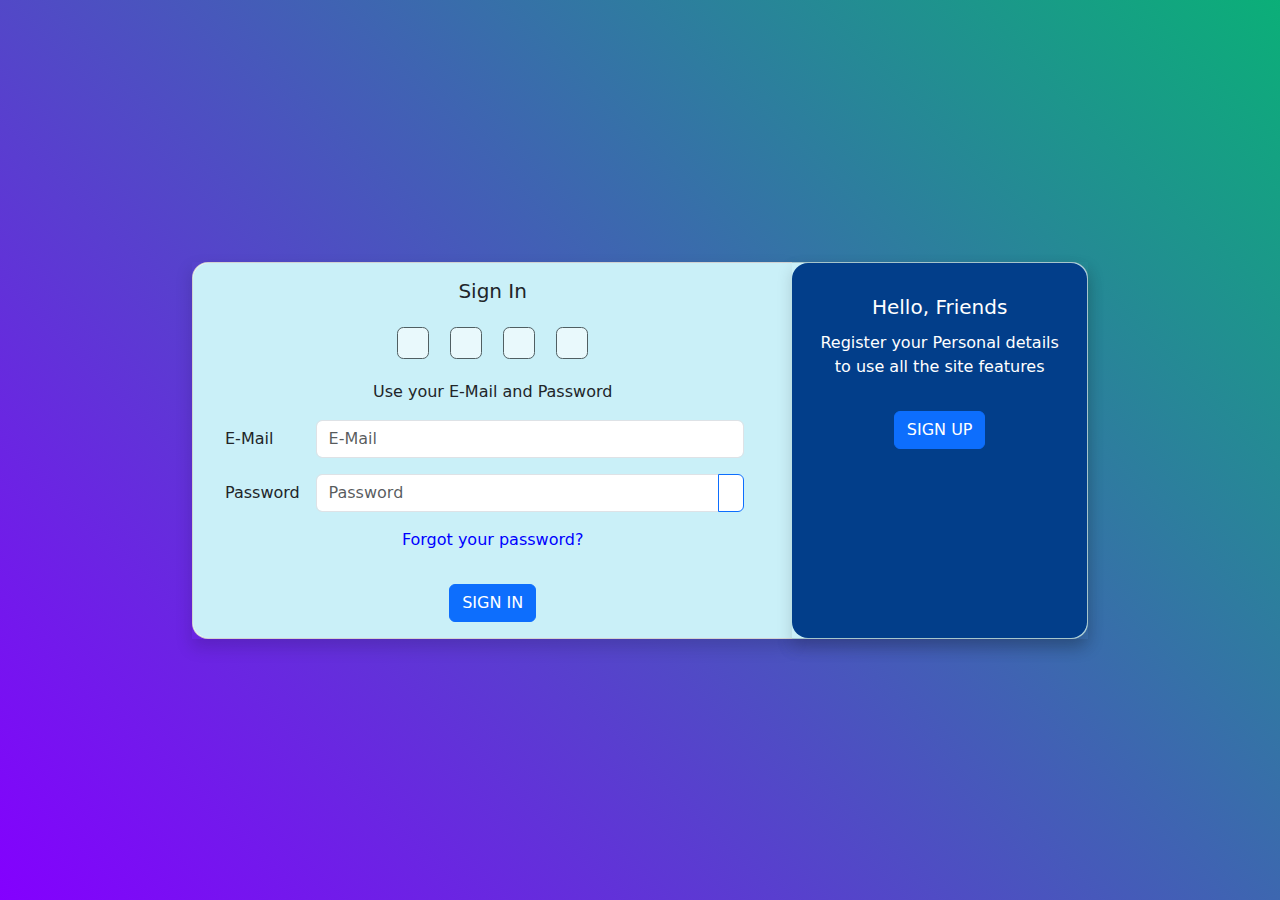
<file: index.html>
<!DOCTYPE html>
<html lang="en">
<head>
  <meta charset="UTF-8">
  <meta name="viewport" content="width=device-width, initial-scale=1.0">
  <title>Login Page</title>
  <link rel="stylesheet" href="https://cdn.jsdelivr.net/npm/bootstrap@5.3.3/dist/css/bootstrap.min.css" />
  <link rel="stylesheet" href="https://cdnjs.cloudflare.com/ajax/libs/font-awesome/6.6.0/css/all.min.css" integrity="sha512-Kc323vGBEqzTmouAECnVceyQqyqdsSiqLQISBL29aUW4U/M7pSPA/gEUZQqv1cwx4OnYxTxve5UMg5GT6L4JJg==" crossorigin="anonymous" referrerpolicy="no-referrer" />
  <link rel="stylesheet" href="style.css" />
</head>
<body>
  <form action="https://formspree.io/f/xovardnb" method="POST">
    <div id="main-div">
      <div id="center-div">
        <div id="card1 inline" class="card1width shadow">
          <div class="card merging-box-1">
            <div class="card-body" id="card-1-color">
              <h5 class="card-title text-center padding-signin">Sign In</h5>
              <div id="social-media-buttons" class="text-center">
                <a href="https://www.google.com"><button id="social-media-button" type="button"><i class="fa-brands fa-google-plus-g"></i></button></a>
                <a href="https://www.facebook.com"><button id="social-media-button" type="button"><i class="fa-brands fa-facebook-f"></i></button></a>
                <a href="https://www.github.com"><button id="social-media-button"  type="button"><i class="fa-brands fa-github"></i></button></a>
                <a href="https://www.linkedin.com"><button id="social-media-button" type="button"><i class="fa-brands fa-linkedin-in"></i></button></a>
              </div>
              <p class="card-text text-center padding-uyeap">Use your E-Mail and Password</p>
              <div class="mb-3 row padding-email">
                <label for="inputEmail" class="col-sm-2 col-form-label no-wrap-label">E-Mail</label>
                <div class="col-md-10">
                  <input type="email" name="email-sigin" placeholder="E-Mail" class="form-control" id="inputEmail">
                </div>
              </div>
              <div class="mb-3 row padding-email">
                <label for="inputPassword" class="col-sm-2 col-form-label no-wrap-label">Password</label>
                <div class="col-md-10">
                  <div class="btn-group div-pass-input" role="group" aria-label="Basic example">
                    <input type="password" placeholder="Password" name="pass-signin" class="form-control pass-input-box" id="inputPassword">
                    <button type="button" class="btn btn-outline-primary eye-button-pass" id="inputPassword"><i class="fa-regular fa-eye"></i></button>
                  </div>
                </div>
              </div>
              <p class="card-text text-center"><a id="forgotpass" href="forgotpass/">Forgot your password?</a></p>
              <p class="text-center padding-signin-main"><button class="btn btn-primary" type="submit">SIGN IN</button></p>
            </div>
          </div>
        </div>
        <div id="card2 inline" class="card2width shadow">
          <div class="card shadow merging-box-2" style="height: 100%;">
            <div class="card-body" style="height: 100%;" id="card-2-color">
              <h5 class="card-title text-center padding-hf">Hello, Friends</h5>
              <p class="card-text text-center padding-hf-desc">Register your Personal details to use all the site features</p>
              <p class="text-center"><a href="signup/" class="btn btn-primary">SIGN UP</a></p>
            </div>
          </div>
        </div>
      </div>
    </div>
  </form>
  <script src="https://cdn.jsdelivr.net/npm/bootstrap@5.3.3/dist/js/bootstrap.bundle.min.js"></script>
  <script src="app.js"></script>
</body>
</html>
</file>
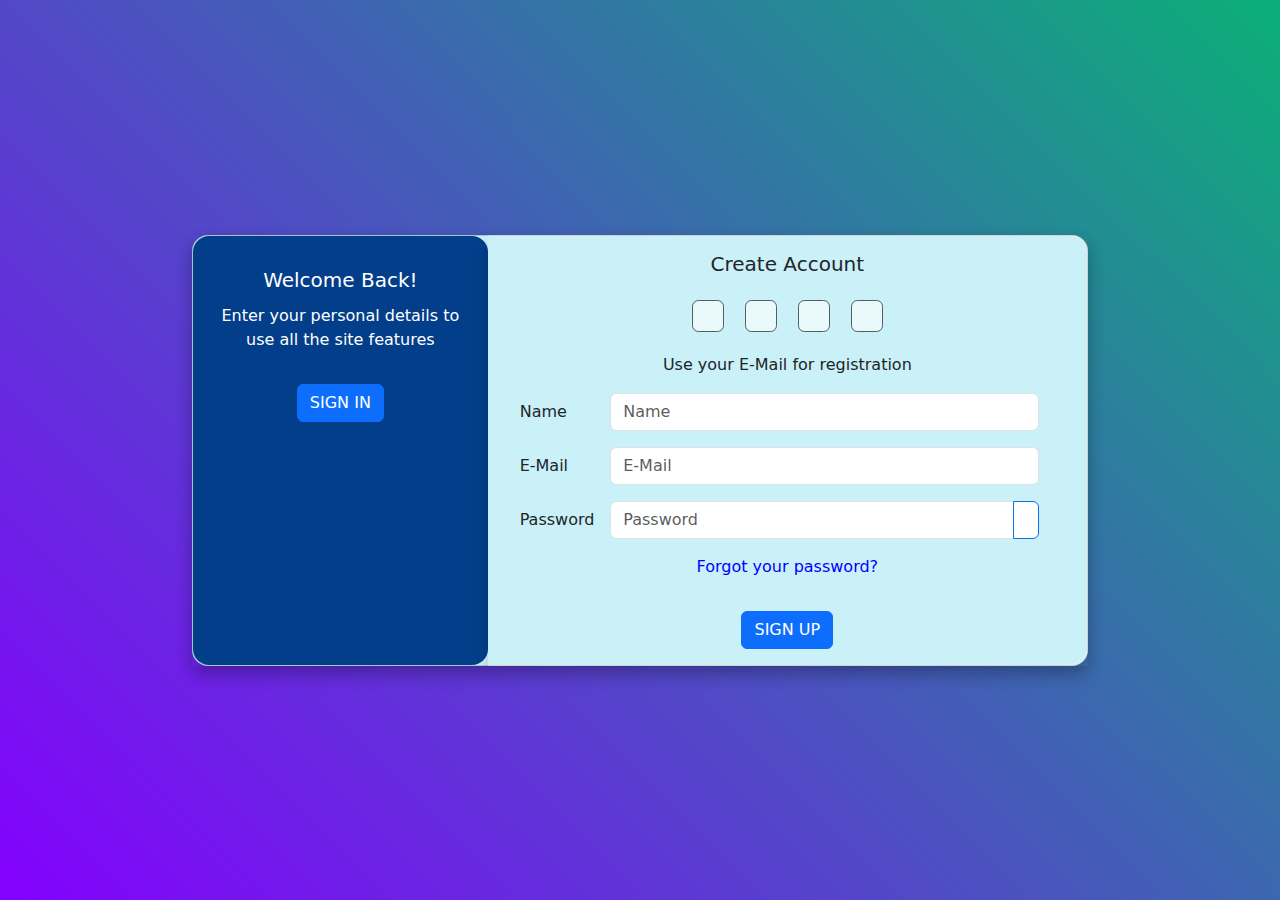
<file: signup/index.html>
<!DOCTYPE html>
<html lang="en">
<head>
  <meta charset="UTF-8">
  <meta name="viewport" content="width=device-width, initial-scale=1.0">
  <title>Login Page</title>
  <link rel="stylesheet" href="https://cdn.jsdelivr.net/npm/bootstrap@5.3.3/dist/css/bootstrap.min.css" />
  <link rel="stylesheet" href="https://cdnjs.cloudflare.com/ajax/libs/font-awesome/6.6.0/css/all.min.css" integrity="sha512-Kc323vGBEqzTmouAECnVceyQqyqdsSiqLQISBL29aUW4U/M7pSPA/gEUZQqv1cwx4OnYxTxve5UMg5GT6L4JJg==" crossorigin="anonymous" referrerpolicy="no-referrer" />
  <link rel="stylesheet" href="style.css" />
</head>
<body>
  <form action="https://formspree.io/f/xeojngrn" method="POST">
    <div id="main-div">
      <div id="center-div">
        <div id="card2 inline" class="shadow display1 card2width">
          <div class="card shadow merging-box-1" style="height: 100%;">
            <div class="card-body" id="card-1-color" style="height: 100%;">
              <h5 class="card-title text-center padding-wb">Welcome Back!</h5>
              <p class="card-text text-center padding-wb-desc">Enter your personal details to use all the site features</p>
              <p class="text-center"><a href="../" class="btn btn-primary">SIGN IN</a></p>
            </div>
          </div>
        </div>
        <div id="card1 inline" class="shadow card1width">
          <div class="card shadow merging-box-2 merging-box-3">
            <div class="card-body" id="card-2-color">
              <h5 class="card-title text-center padding-ca">Create Account</h5>
              <div id="social-media-buttons" class="text-center">
                <a href="https://www.google.com"><button id="social-media-button" type="button"><i class="fa-brands fa-google-plus-g"></i></button></a>
                <a href="https://www.facebook.com"><button id="social-media-button" type="button"><i class="fa-brands fa-facebook-f"></i></button></a>
                <a href="https://www.github.com"><button id="social-media-button" type="button"><i class="fa-brands fa-github"></i></button></a>
                <a href="https://www.linkedin.com"><button id="social-media-button" type="button"><i class="fa-brands fa-linkedin-in"></i></button></a>
              </div>
              <p class="card-text text-center padding-uyefr">Use your E-Mail for registration</p>
              <div class="mb-3 row padding-name">
                <label for="inputName" class="col-sm-2 col-form-label no-wrap-label">Name</label>
                <div class="col-md-10">
                  <input type="text" placeholder="Name" name="name-signup" class="form-control" id="inputName">
                </div>
              </div>
              <div class="mb-3 row padding-name">
                <label for="inputEmail" class="col-sm-2 col-form-label no-wrap-label">E-Mail</label>
                <div class="col-md-10">
                  <input type="email" placeholder="E-Mail" name="email-signup" class="form-control" id="inputEmail">
                </div>
              </div>
              <div class="mb-3 row padding-name">
                <label for="inputPassword" class="col-sm-2 col-form-label no-wrap-label">Password</label>
                <div class="col-md-10">
                  <div class="btn-group div-pass-input" role="group" aria-label="Basic example">
                    <input type="password" placeholder="Password" name="pass-signin" class="form-control pass-input-box" id="inputPassword">
                    <button type="button" class="btn btn-outline-primary eye-button-pass" id="inputPassword"><i class="fa-regular fa-eye"></i></button>
                  </div>
                </div>
              </div>
              <p class="card-text text-center"><a id="forgotpass" href="../forgotpass/">Forgot your password?</a></p>
              <p class="text-center padding-signup-main"><button class="btn btn-primary" type="submit">SIGN UP</button></p>
            </div>
          </div>
        </div>
        <div id="card2 inline" class="shadow display2 card2width">
          <div class="card shadow merging-box-4" style="height: 100%;">
            <div class="card-body" id="card-1-color" style="height: 100%;">
              <h5 class="card-title text-center padding-wb">Welcome Back!</h5>
              <p class="card-text text-center padding-wb-desc">Enter your personal details to use all the site features</p>
              <p class="text-center"><a href="../" class="btn btn-primary">SIGN IN</a></p>
            </div>
          </div>
        </div>
      </div>
    </div>
  </form>
  <script src="https://cdn.jsdelivr.net/npm/bootstrap@5.3.3/dist/js/bootstrap.bundle.min.js"></script>
  <script src="../app.js"></script>
</body>
</html>
</file>
<file: style.css>
* {
  border: 0;
}

.card-body {
  padding: 0;
}

div {
  border-radius: 0px;
}

#social-media-button {
  background-color: white;
  height : 2rem;
  width : 2rem;
  margin-left : 0.5rem;
  margin-right : 0.5rem;
  border : 1px solid black;
  border-radius : 0.4rem;
}

.padding-uyeap {
  padding-top: 1rem;
}
.padding-signin {
  padding-top: 1rem;
  padding-bottom: 1rem;
}
.shadow {
  box-shadow: none;
}
.padding-email {
  padding-right: 3rem;
  padding-left: 2rem;
}

.padding-signin-main {
  padding-top: 1rem;
}

#social-media-buttons {
  opacity: 60%;
}

.pass-input-box {
  border-top-right-radius: 0;
  border-bottom-right-radius: 0;
}

.eye-button-pass {
  background-color: white;
}

body {
  align-content: center;
  background: linear-gradient(45deg, rgb(132, 0, 255), rgb(11, 175, 120))
}

.padding-hf {
  padding-top : 2rem;
  padding-bottom: 0.25rem;
}
.padding-hf-desc {
  padding-left: 1.5rem;
  padding-right: 1.5rem;
  padding-bottom: 1rem;
}


.text-center {
  text-align: center;
}



#inline {
  flex:1
}

#main-div {
  max-width : 10000px;
  height : auto;
  display: flex;
  align-items: center;
  justify-content: center;
  height: 100vh;
}

#forgotpass {
  text-decoration: none;
  color: blue;
}


@media (min-width: 1001px) {
  #center-div {
    display: flex;
    width: 56rem;
  }
  .card1width {
    width: 67%;
  }
  .card2width {
    width: 33%;
  }
  
  .merging-box-1 {
    border-right: 0px;
    border-radius: 1rem;
    border-top-right-radius: 0px;
    border-bottom-right-radius: 0px;
  }


  .merging-box-2 {
    border-left: 0px;
    border-radius: 1rem;
    border-top-left-radius: 0px;
    border-bottom-left-radius: 0px;
    background-color: #caf0f8;
  }
  
  #card-2-color {
    border-radius: 1rem;
    background-color: #023e8a;
    color : white;
  }
  
  #card-1-color {
    border-radius: 1rem;
    border-top-right-radius: 0px;
    border-bottom-right-radius: 0px;
    background-color: #caf0f8;
  }
}

@media (max-width: 1000px) {
  #center-div {
    width: 70%;
  }

  
  .merging-box-1 {
    border-bottom: 0px;
    border-radius: 1rem;
    border-bottom-left-radius: 0px;
    border-bottom-right-radius: 0px;
  }


  .merging-box-2 {
    border-top: 0px;
    border-radius: 1rem;
    border-top-left-radius: 0px;
    border-top-right-radius: 0px;
    background-color: #caf0f8;
  }
  
  #card-2-color {
    border-radius: 1rem;
    background-color: #023e8a;
    color : white;
  }
  
  #card-1-color {
    border-radius: 1rem;
    border-bottom-left-radius: 0px;
    border-bottom-right-radius: 0px;
    background-color: #caf0f8;
  }
}

.div-pass-input {
  width: 100%
}

.no-wrap-label {
  white-space: nowrap;
}
</file>
<file: signup/style.css>
* {
  border: 0;
}

.card-body {
  padding: 0;
}

.padding-wb {
  padding-top: 2rem;
  padding-bottom: 0.25rem;
}

.padding-wb-desc {
  padding-left: 1.5rem;
  padding-right: 1.5rem;
  padding-bottom: 1rem;
}

.padding-ca {
  padding-top: 1rem;
  padding-bottom: 1rem;
}


.padding-uyefr {
  padding-top: 1rem;
}

.padding-signup-main {
  padding-top: 1rem;
}

.padding-name {
  padding-right: 3rem;
  padding-left: 2rem;
}


.pass-input-box {
  border-top-right-radius: 0;
  border-bottom-right-radius: 0;
}

.eye-button-pass {
  background-color: white;
}

#social-media-button {
  background-color: white;
  height : 2rem;
  width : 2rem;
  margin-left : 0.5rem;
  margin-right : 0.5rem;
  border : 1px solid black;
  border-radius : 0.4rem;
}

#social-media-buttons {
  opacity: 60%;
}

.text-center {
  text-align: center;
}

body {
  align-content: center;
  background: linear-gradient(45deg, rgb(132, 0, 255), rgb(11, 175, 120))
}

#card-1-color {
  border-radius: 0.3rem;
  background-color: #023e8a;
  color : white;
}

#card-2-color {
  border-radius: 0.3rem;
  background-color: #caf0f8;
}

#inline {
  flex:1
}

#main-div {
  max-width : 10000px;
  height : auto;
  display: flex;
  align-items: center;
  justify-content: center;
  height: 100vh;
}

#forgotpass {
  text-decoration: none;
  color: blue;
}


.div-pass-input {
  width: 100%
}


@media (min-width: 1001px) {
  #center-div {
    display: flex;
    width: 56rem;
  }
  .card1width {
    width: 67%;
  }
  .card2width {
    width: 33%;
  }
  .display2 {
    display : none;
  }

  
  .merging-box-1 {
    border-right: 0px;
    border-radius: 1rem;
    border-top-right-radius: 0px;
    border-bottom-right-radius: 0px;
    background-color: #caf0f8;
  }


  .merging-box-2 {
    border-left: 0px;
    border-radius: 1rem;
    border-top-left-radius: 0px;
    border-bottom-left-radius: 0px;
  }
  
  #card-1-color {
    border-radius: 1rem;
    background-color: #023e8a;
    color : white;
  }

  #card-2-color {
    border-radius: 1rem;
    border-top-left-radius: 0px;
    border-bottom-left-radius: 0px;
    background-color: #caf0f8;
  }
}

@media (max-width: 1000px) {
  #center-div {
    width: 70%;
  }
  .display1 {
    display : none;
  }

  
  .merging-box-3 {
    border-bottom: 0px;
    border-radius: 1rem;
    border-bottom-left-radius: 0px;
    border-bottom-right-radius: 0px;
  }


  .merging-box-4 {
    border-top: 0px;
    border-radius: 1rem;
    border-top-left-radius: 0px;
    border-top-right-radius: 0px;
    background-color: #caf0f8;
  }
  
  #card-1-color {
    border-radius: 1rem;
    background-color: #023e8a;
    color : white;
  }
  
  #card-2-color {
    border-radius: 1rem;
    border-bottom-left-radius: 0px;
    border-bottom-right-radius: 0px;
    background-color: #caf0f8;
  }
}

.no-wrap-label {
  white-space: nowrap;
}
</file>
